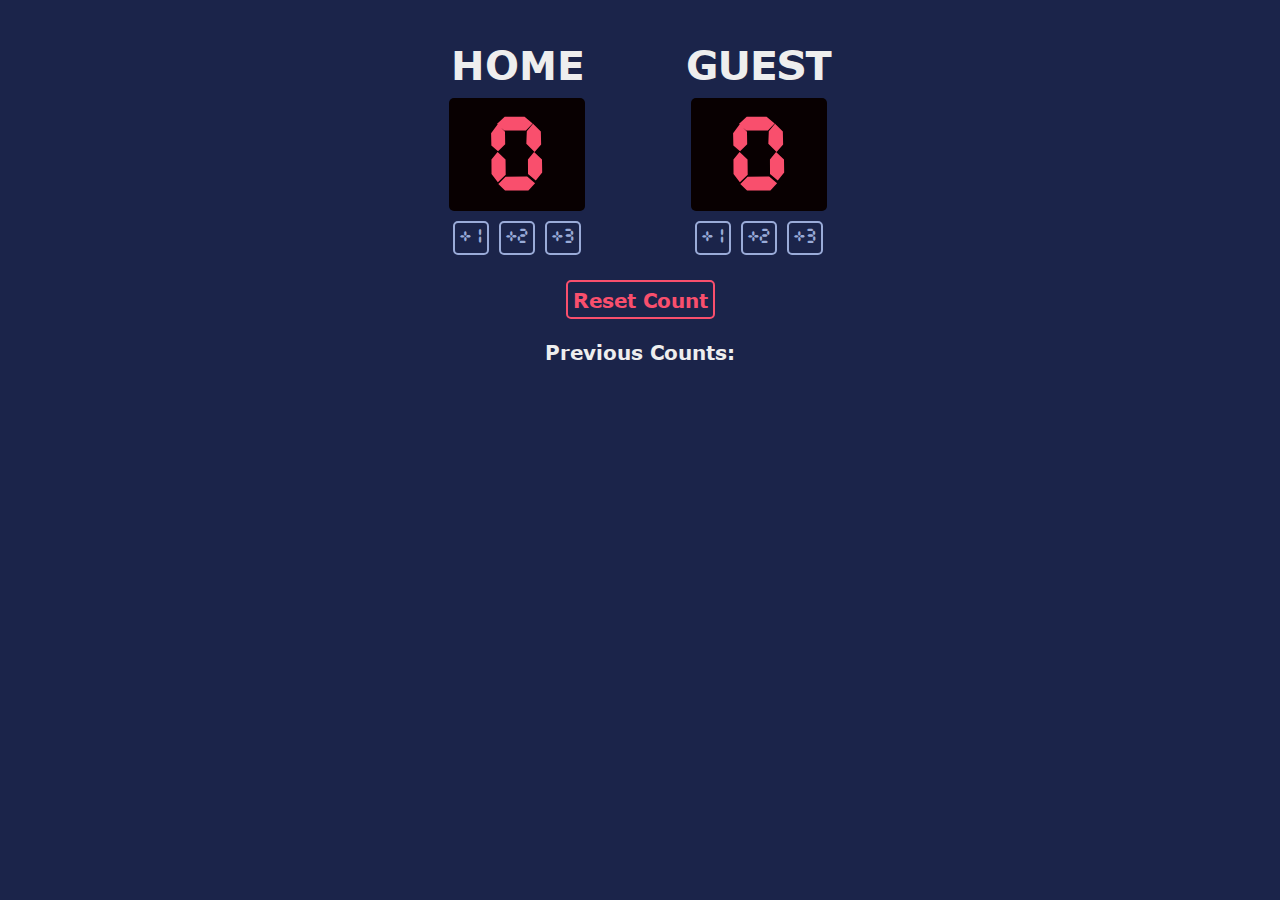
<file: basketball-scoreboard-counter/index.html>
<!DOCTYPE html>
<html lang="en">
  <head>
    <link rel="stylesheet" href="styles.css" />
    <meta charset="UTF-8" />
    <meta http-equiv="X-UA-Compatible" content="IE=edge" />
    <meta name="viewport" content="width=device-width, initial-scale=1.0" />
    <title>Document</title>
  </head>
  <body>
    <div class="container">
      <div class="count-container">
        <h1 class="team-title">HOME</h1>
        <h2 class="home-count-el">0</h2>
        <div class="increment-elements">
          <span onClick="incrementHome(1)">+1</span>
          <span onClick="incrementHome(2)">+2</span>
          <span onClick="incrementHome(3)">+3</span>
        </div>
      </div>
      <div class="count-container">
        <h1 class="team-title">GUEST</h1>
        <h2 class="guest-count-el">0</h2>
        <div class="increment-elements">
          <span onClick="incrementGuest(1)">+1</span>
          <span onClick="incrementGuest(2)">+2</span>
          <span onClick="incrementGuest(3)">+3</span>
        </div>
      </div>
    </div>
    <div class="prev-counts-container">
      <button onClick="resetCounts()">Reset Count</button>
      <h3>Previous Counts:</h3>
      <div class="prev-counts-el"></div>
    </div>
    <script src="./app.js"></script>
  </body>
</html>
</file>
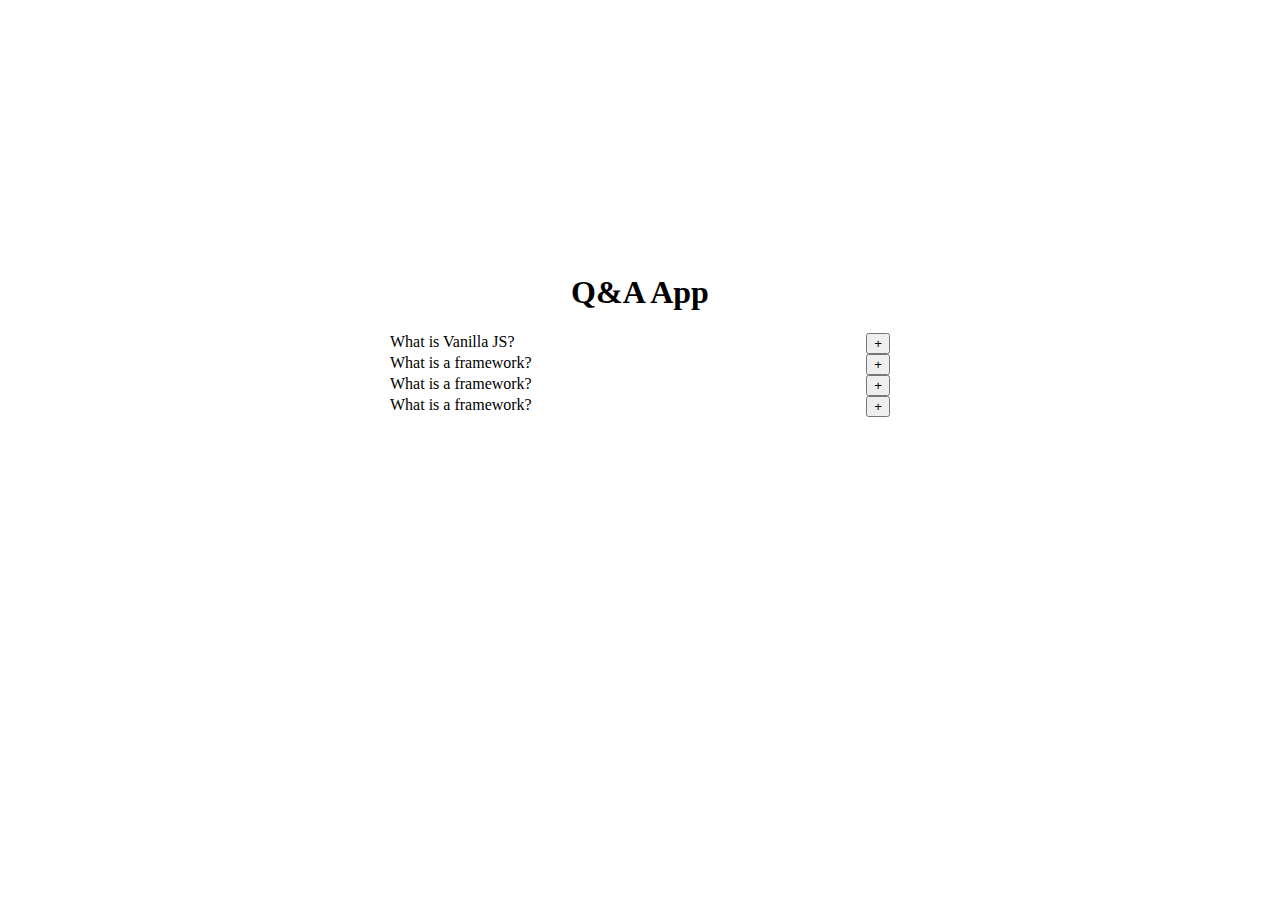
<file: q&a/index.html>
<!DOCTYPE html>
<html lang="en">
  <head>
    <link rel="stylesheet" href="styles.css" />
    <meta charset="UTF-8" />
    <meta http-equiv="X-UA-Compatible" content="IE=edge" />
    <meta name="viewport" content="width=device-width, initial-scale=1.0" />
    <title>Document</title>
  </head>
  <body>
    <div class="container">
      <h1>Q&A App</h1>
      <div class="questionContainer">
        <div class="question">
          What is Vanilla JS?
          <button class="toggleButton">+</button>
        </div>
        <div class="answer">
          Vanilla JS refers to using plain JavaScript without any additional
          libraries or frameworks.
        </div>
      </div>

      <div class="questionContainer">
        <div class="question">
          What is a framework?
          <button class="toggleButton">+</button>
        </div>
        <div class="answer">
          A framework is a pre-prepared library to help you develop
          applications. It provides a set of guidelines and structures for
          building web applications.
        </div>
      </div>

      <div class="questionContainer">
        <div class="question">
          What is a framework?
          <button class="toggleButton">+</button>
        </div>
        <div class="answer">
          A framework is a pre-prepared library to help you develop
          applications. It provides a set of guidelines and structures for
          building web applications.
        </div>
      </div>

      <div class="questionContainer">
        <div class="question">
          What is a framework?
          <button class="toggleButton">+</button>
        </div>
        <div class="answer">
          A framework is a pre-prepared library to help you develop
          applications. It provides a set of guidelines and structures for
          building web applications.
        </div>
      </div>
    </div>
    <script type="module" src="./app.js"></script>
  </body>
</html>
</file>
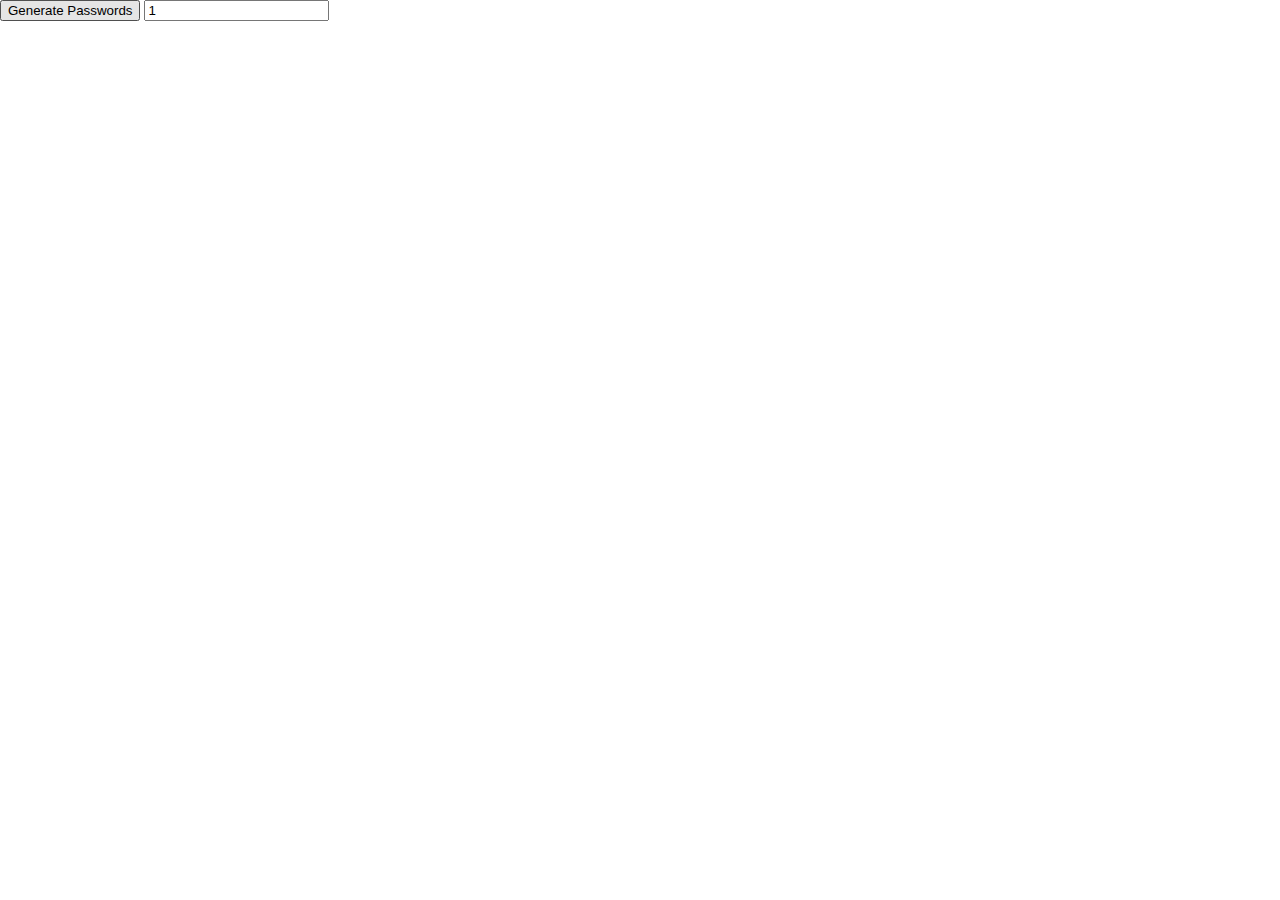
<file: random-password-generator/index.html>
<!DOCTYPE html>
<html lang="en">
  <head>
    <link rel="stylesheet" href="styles.css" />
    <meta charset="UTF-8" />
    <meta http-equiv="X-UA-Compatible" content="IE=edge" />
    <meta name="viewport" content="width=device-width, initial-scale=1.0" />
    <title>Document</title>
  </head>
  <body>
    <div>
      <button class="generate-button-el">Generate Passwords</button>
      <input type="number" id="number" value="1" />
      <div id="passwords"></div>
    </div>
    <script type="module" src="./app.js"></script>
  </body>
</html>
</file>
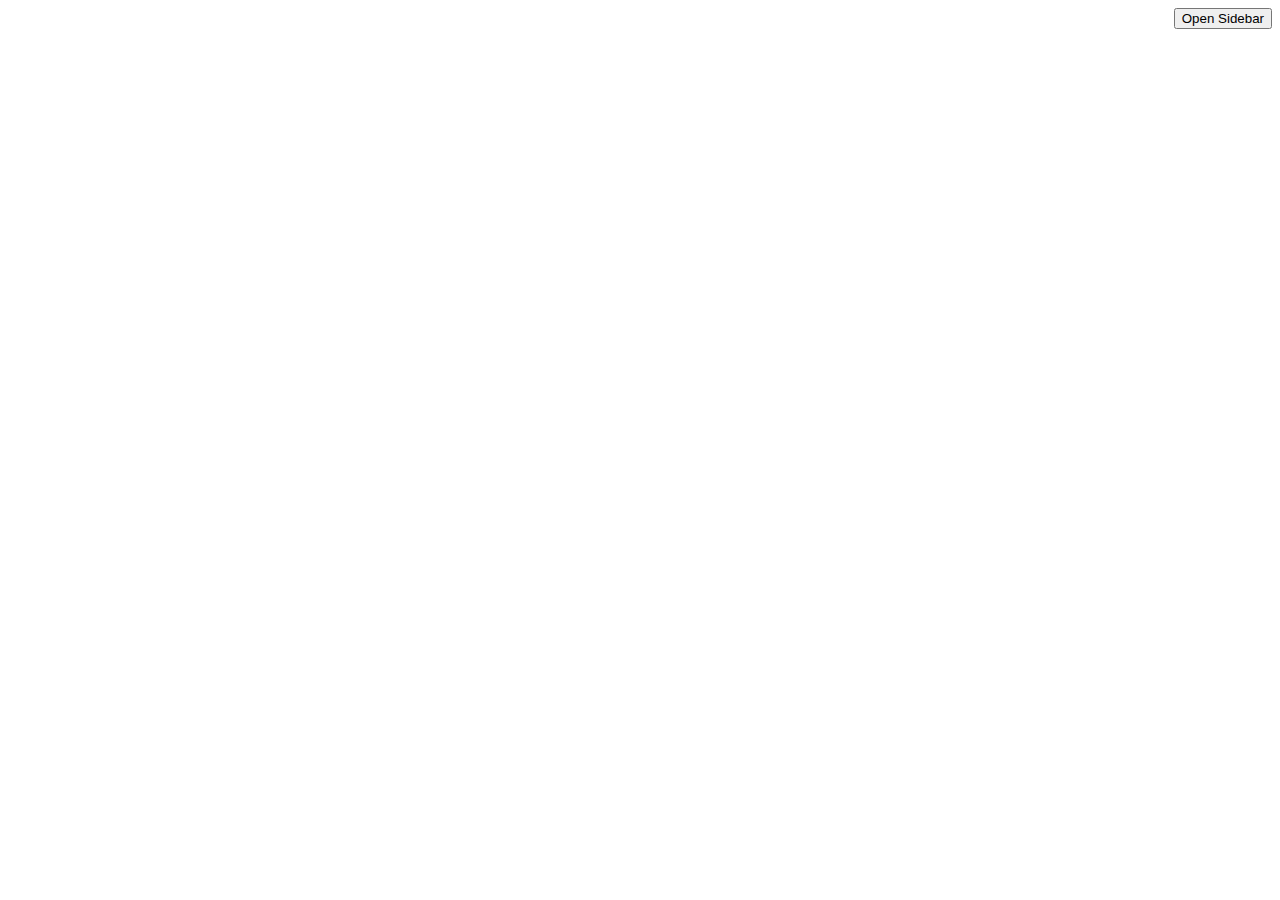
<file: sidebar/index.html>
<!DOCTYPE html>
<html lang="en">
  <head>
    <link rel="stylesheet" href="styles.css" />
    <meta charset="UTF-8" />
    <meta http-equiv="X-UA-Compatible" content="IE=edge" />
    <meta name="viewport" content="width=device-width, initial-scale=1.0" />
    <title>Document</title>
  </head>
  <body>
    <button id="toggle-sidebar">Open Sidebar</button>
    <div id="sidebar">
      <h3>Sidebar</h3>
      <p>This is the content of the sidebar.</p>
    </div>
    <script type="module" src="app.js"></script>
  </body>
</html>
</file>
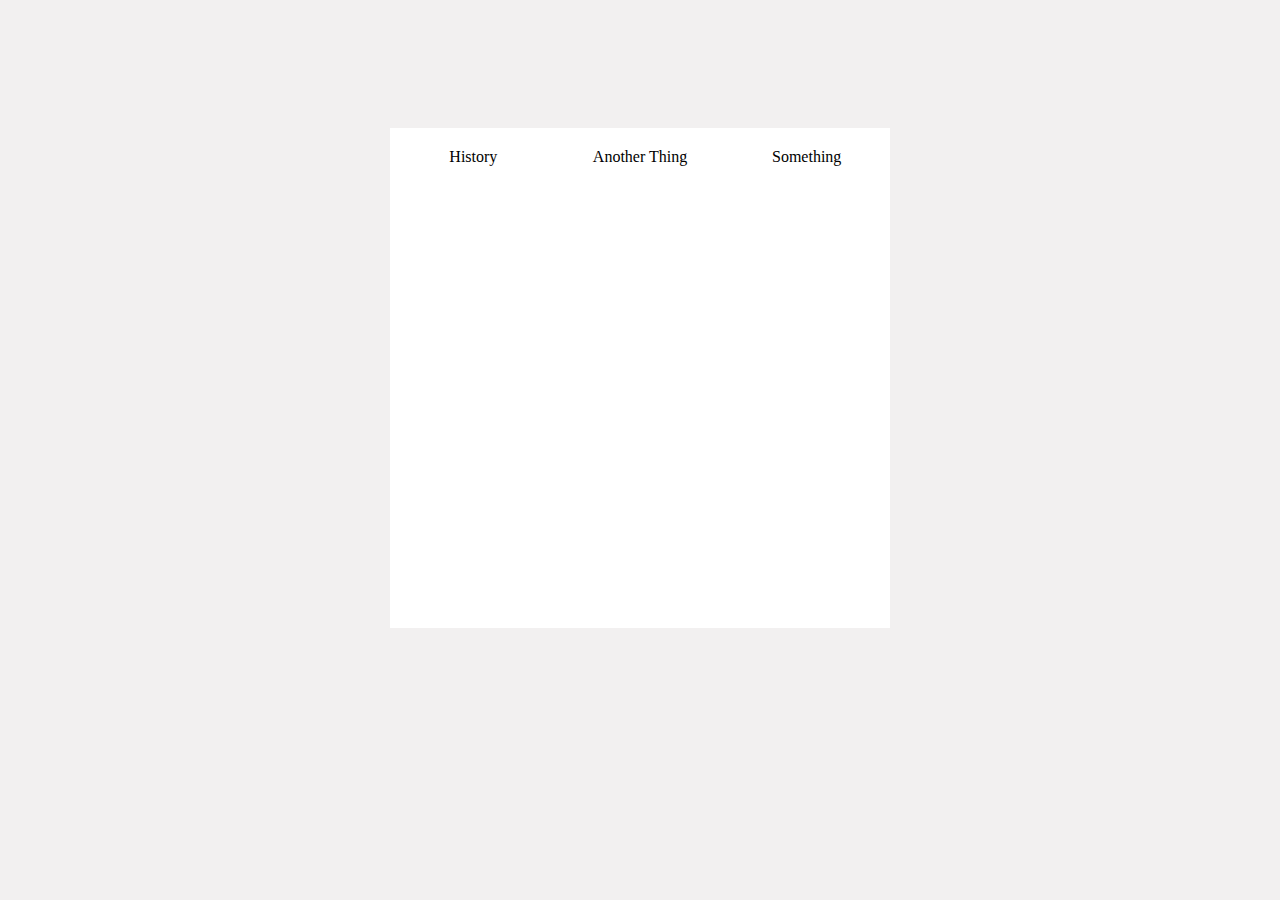
<file: tabs/index.html>
<!DOCTYPE html>
<html lang="en">
  <head>
    <meta charset="UTF-8" />
    <meta http-equiv="X-UA-Compatible" content="IE=edge" />
    <meta name="viewport" content="width=device-width, initial-scale=1.0" />
    <title>Document</title>
    <link rel="stylesheet" href="styles.css" />
  </head>
  <body>
    <div class="container">
      <div class="tabs-container"></div>
      <div class="info-container"></div>
    </div>
    <script type="module" src="index.js"></script>
  </body>
</html>
</file>
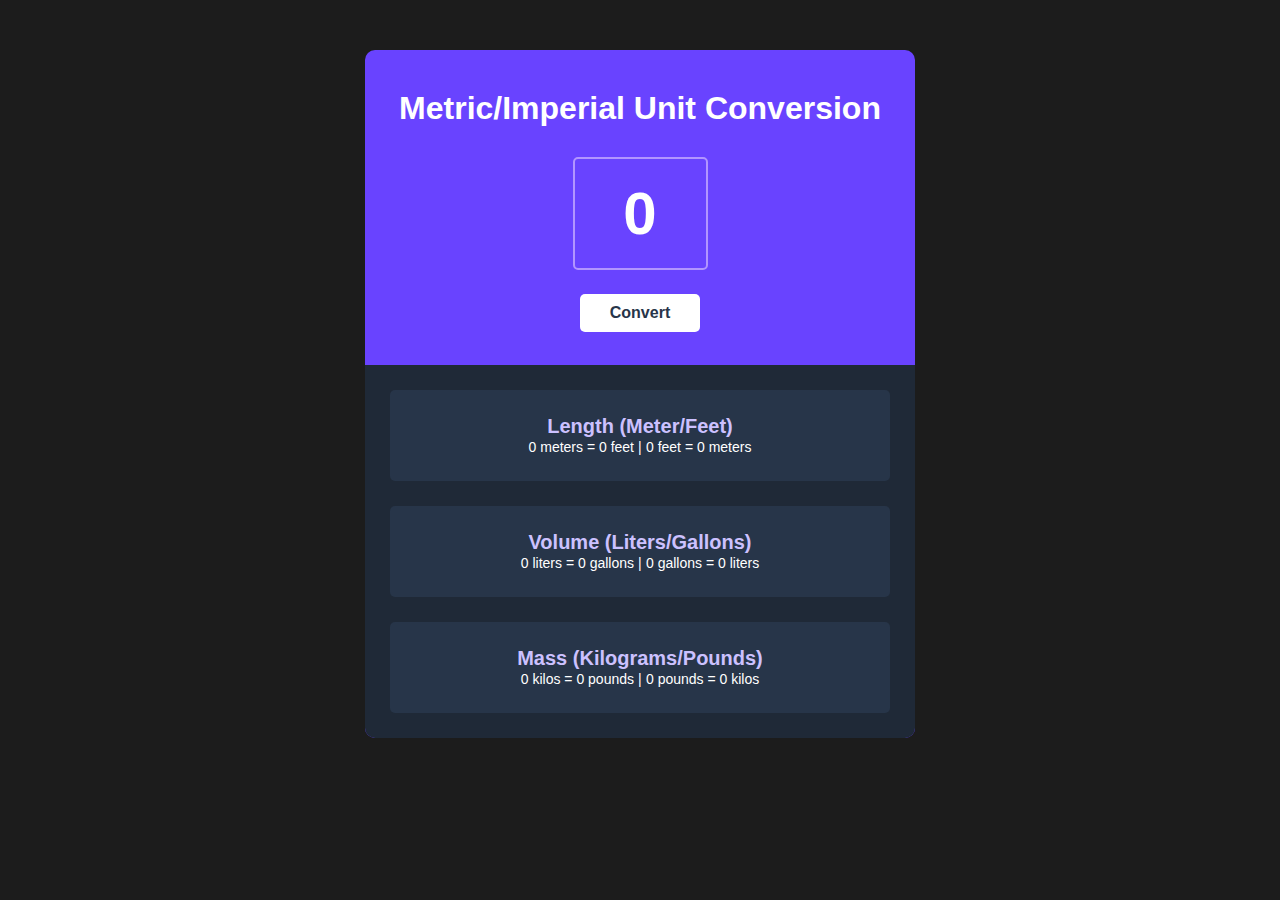
<file: unit-converter/index.html>
<!DOCTYPE html>
<html lang="en">
  <head>
    <link rel="stylesheet" href="styles.css" />
    <meta charset="UTF-8" />
    <meta http-equiv="X-UA-Compatible" content="IE=edge" />
    <meta name="viewport" content="width=device-width, initial-scale=1.0" />
    <title>Document</title>
  </head>
  <body>
    <div id="container">
      <div id="header">
        <h1 id="title">Metric/Imperial Unit Conversion</h1>
        <div>
          <input type="number" class="input-value" value="0" />
          <button class="convert-btn">Convert</button>
        </div>
      </div>
      <div id="converters-container">
        <div>
          <h3>Length (Meter/Feet)</h3>
          <span class="meters-to-feet">0 meters = 0 feet |</span>
          <span class="feet-to-meters">0 feet = 0 meters</span>
        </div>
        <div>
          <h3>Volume (Liters/Gallons)</h3>
          <span class="liters-to-gallons">0 liters = 0 gallons |</span>
          <span class="gallons-to-liters">0 gallons = 0 liters</span>
        </div>
        <div>
          <h3>Mass (Kilograms/Pounds)</h3>
          <span class="kilos-to-pounds">0 kilos = 0 pounds |</span>
          <span class="pounds-to-kilos">0 pounds = 0 kilos</span>
        </div>
      </div>
    </div>
    <script src="app.js"></script>
  </body>
</html>
</file>
<file: basketball-scoreboard-counter/styles.css>
@font-face {
  font-family: "Cursed Timer ULiL";
  src: url(./fonts/CursedTimerULiL.woff);
}

@font-face {
  font-family: "Verdana";
  src: url(./fonts/verdana-bold.ttf);
}

* {
  box-sizing: border-box;
  margin: 0;
}

body {
  background-color: #1b244a;
}

.container {
  margin-top: 40px;
  display: flex;
  gap: 100px;
  justify-content: center;
}

.container .count-container {
  display: flex;
  flex-direction: column;
  justify-content: center;
  align-items: center;
}

.increment-elements {
  display: flex;
  flex-direction: row;
  justify-content: center;
}

.prev-counts {
  display: flex;
  justify-content: space-between;
  gap: 50px;
}

.home-count-el,
.guest-count-el {
  font-family: "Cursed Timer ULiL", sans-serif;
  font-size: 90px;
  color: #f94f6d;
  background-color: #080001;
  border-radius: 5px;
  display: flex;
  justify-content: center;
  padding-top: 15px;
  margin-top: 10px;
  padding-left: 40px;
  padding-right: 40px;
}

.team-title {
  color: #eeeeee;
  font-family: "Verdana";
  font-size: 40px;
}

.container div span {
  font-family: "Cursed Timer ULiL", sans-serif;
  color: #9aabd8;
  border: 2px solid #9aabd8;
  font-size: 18px;
  padding: 5px;
  border-radius: 5px;
  margin: 5px;
  margin-top: 10px;
  cursor: pointer;
}

.container div span:hover {
  text-shadow: #c4d1f5 1px 0 10px;
}

.prev-counts-el {
  color: #eeeeee;
  font-family: "Verdana";
}

.prev-counts-container {
  display: flex;
  flex-direction: column;
  justify-content: center;
  align-items: center;
  margin-top: 20px;
  gap: 20px;
}

.prev-counts-container button {
  color: #f94f6d;
  background-color: transparent;
  border: 2px solid #f94f6d;
  border-radius: 5px;
  padding: 5px;
  font-family: "Verdana";
  font-size: 20px;
  cursor: pointer;
}

.prev-counts-container button:hover {
  color: #f94f6d;
  text-shadow: #eb96a5 1px 0 10px;
}

.prev-counts-container h3 {
  color: #eeeeee;
  font-family: "Verdana";
  font-size: 20px;
}

.prev-counts-container h4 {
  font-family: "Cursed Timer ULiL", sans-serif;
  color: #9aabd8;
  font-size: 30px;
  margin-bottom: 10px;
}
</file>
<file: q&a/styles.css>
.answer {
  display: none;
}

.show {
  display: block;
}

.container {
  display: flex;
  flex-direction: column;
  align-items: center;
  justify-content: center;
  margin-top: 20%;
}

.questionContainer {
  width: 500px;
}

.question {
  display: flex;
  justify-content: space-between;
}
</file>
<file: random-password-generator/styles.css>
* {
  box-sizing: border-box;
  margin: 0;
}

.random-password {
  width: 100px;
  background-color: gray;
}
</file>
<file: sidebar/styles.css>
#sidebar {
  position: absolute;
  left: -200px;
  top: 0;
  bottom: 0;
  width: 200px;
  background-color: #eee;
  transition: left 0.5s;
}

#sidebar.open {
  left: 0;
}

button {
  float: right;
}
</file>
<file: tabs/styles.css>
* {
  box-sizing: border-box;
  margin: 0;
}

body {
  background-color: #f2f0f0;
}

.container {
  margin-left: auto;
  margin-right: auto;
  margin-top: 10%;
  width: 500px;
  height: 500px;
  background-color: white;
  justify-content: space-between;
}

.tabs-container {
  display: flex;
  flex-direction: row;
  align-items: center;
}

.tabs-container span {
  flex: 1;
  text-align: center;
  padding: 20px 0;
}
</file>
<file: unit-converter/styles.css>
* {
  box-sizing: border-box;
  margin: 0;
  font-family: sans-serif;
}

input::-webkit-outer-spin-button,
input::-webkit-inner-spin-button {
  -webkit-appearance: none;
  margin: 0;
}

body {
  background-color: #1c1c1c;
}

#container {
  margin-top: 50px;
  display: flex;
  flex-direction: column;
  justify-content: center;
  align-items: center;
  text-align: center;
  background-color: #6943ff;
  width: 550px;
  margin-left: auto;
  margin-right: auto;
  border-radius: 10px;
  overflow: hidden;
}

#header {
  height: 285px;
  margin-bottom: 30px;
}

#header input {
  font-size: 60px;
  font-weight: bolder;
  width: 135px;
  text-align: center;
  padding: 20px 10px;
  border: 2px solid #b295ff;
  color: white;
  border-radius: 5px;
  background-color: transparent;
}

#header div {
  display: flex;
  flex-direction: column;
  justify-content: center;
  align-items: center;
  margin-top: 30px;
}

#header div button {
  background-color: white;
  border: none;
  border-radius: 5px;
  padding: 10px 30px;
  font-size: 16px;
  margin-top: 24px;
  color: #273549;
  cursor: pointer;
  font-weight: bold;
}

#title {
  color: #ffffff;
  font-weight: bolder;
  margin-top: 40px;
}

#converters-container {
  display: flex;
  flex-direction: column;
  background-color: #1f2937;
  width: 100%;
  gap: 25px;
  padding: 25px;
}

#converters-container div {
  padding: 25px 0;
  background-color: #273549;
  border-radius: 5px;
}

#converters-container h3 {
  color: #ccc1ff;
  font-size: 20px;
  font-weight: bold;
}

#converters-container span {
  color: #ffffff;
  font-size: 14px;
}
</file>
